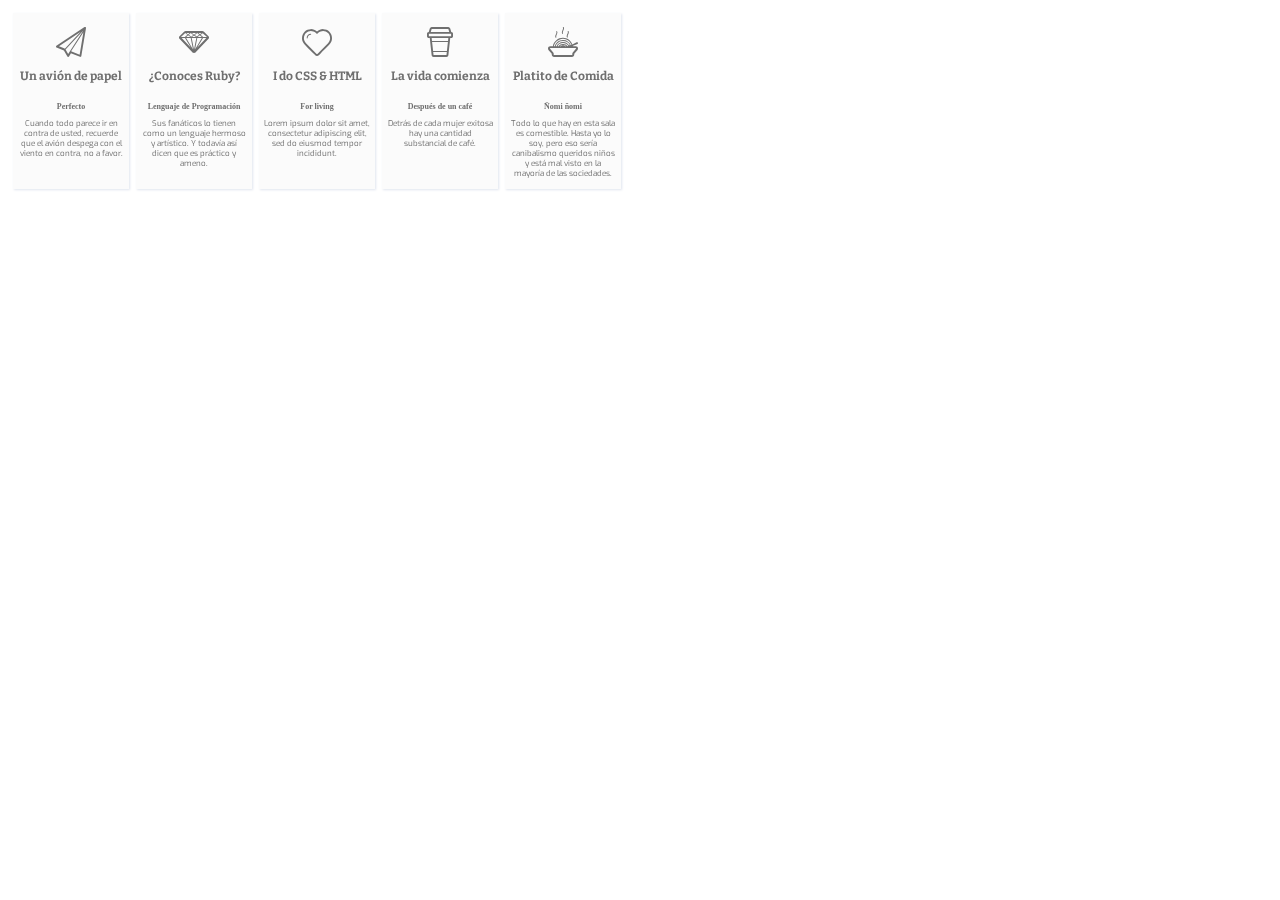
<file: index.html>
<!DOCTYPE html>
<html lang="en">
<head>
	<meta charset="UTF-8">
	<title>Tipografías e íconos</title>
	<link rel="stylesheet" href="img/icomoon/style.css">
	<link rel="stylesheet" href="css/style.css">
	<link href="https://fonts.googleapis.com/css?family=Bitter|Catamaran|Exo|Noto+Serif|PT+Serif" rel="stylesheet">
</head>
<body>
	<div class="plane">
<span class="icon-paperplane"></span>
	<h3>Un avión de papel</h3><h6>Perfecto</h6><p>Cuando todo parece ir en contra de usted, recuerde que el avión despega con el viento en contra, no a favor.</p></div>

	<div class="ruby"><span class="icon-diamond"></span><h3>¿Conoces Ruby?</h3><h6>Lenguaje de Programación</h6><p>Sus fanáticos lo tienen como un lenguaje hermoso y artístico. Y todavía así dicen que es práctico y ameno.</p></div>

	<div class="heart"><span class="icon-heart"></span><h3>I do CSS & HTML</h3><h6>For living</h6><p>Lorem ipsum dolor sit amet, consectetur adipiscing elit, sed do eiusmod tempor incididunt.</p></div>

	<div class="coffee"><span class="icon-cup"></span><h3>La vida comienza</h3><h6>Después de un café</h6><p>Detrás de cada mujer exitosa hay una cantidad substancial de café.</p></div>

	<div class="food"><span class="icon-food"></span><h3>Platito de Comida</h3><h6>Ñomi ñomi</h6><p>Todo lo que hay en esta sala es comestible. Hasta yo lo soy, pero eso sería canibalismo queridos niños y está mal visto en la mayoría de las sociedades.</p></h6></div>
</body>
</html>
</file>
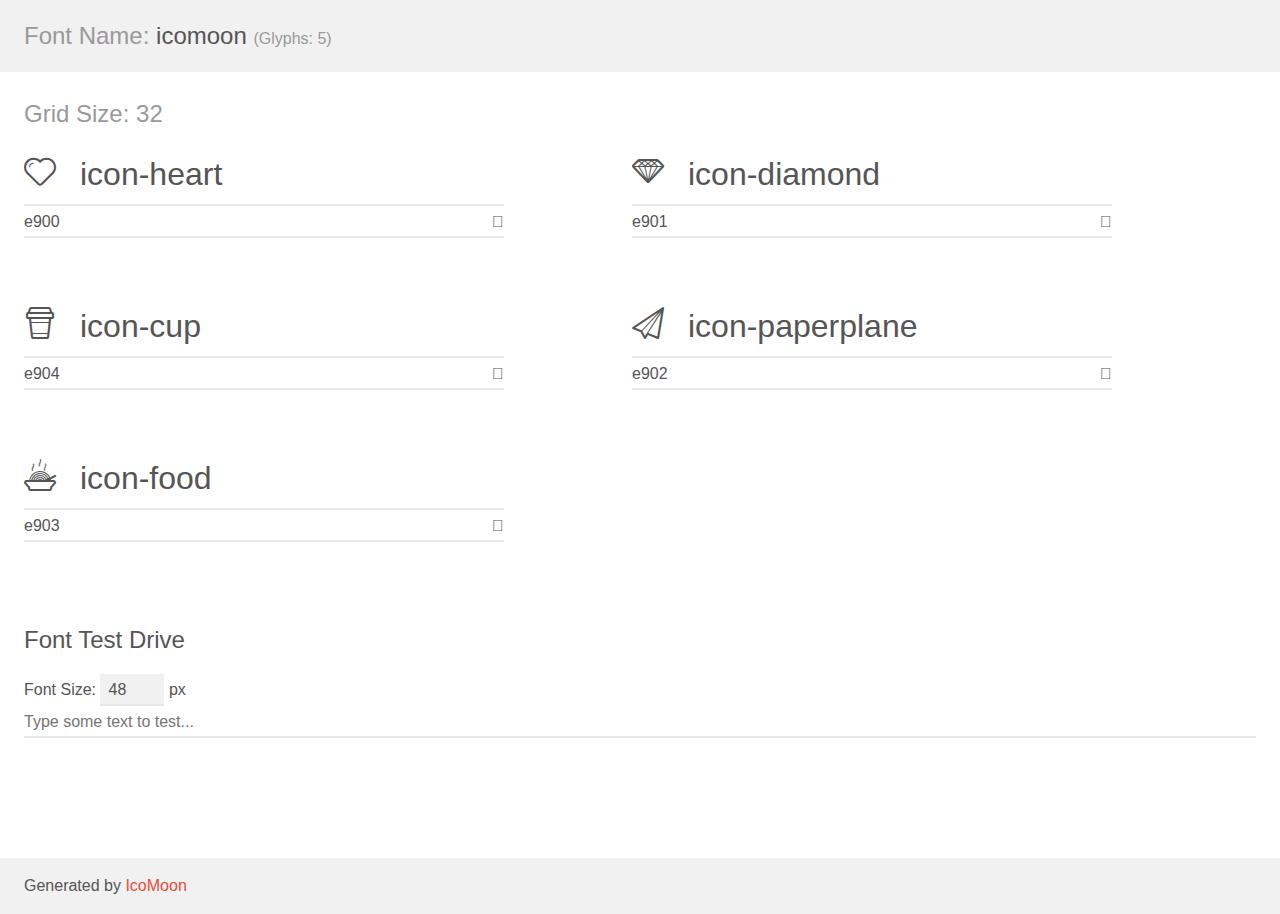
<file: img/icomoon/demo.html>
<!doctype html>
<html>
<head>
    <meta charset="utf-8">
    <title>IcoMoon Demo</title>
    <meta name="description" content="An Icon Font Generated By IcoMoon.io">
    <meta name="viewport" content="width=device-width, initial-scale=1">
    <link rel="stylesheet" href="demo-files/demo.css">
    <link rel="stylesheet" href="style.css"></head>
<body>
    <div class="bgc1 clearfix">
        <h1 class="mhmm mvm"><span class="fgc1">Font Name:</span> icomoon <small class="fgc1">(Glyphs:&nbsp;5)</small></h1>
    </div>
    <div class="clearfix mhl ptl">
        <h1 class="mvm mtn fgc1">Grid Size: 32</h1>
        <div class="glyph fs1">
            <div class="clearfix bshadow0 pbs">
                <span class="icon-heart">
                
                </span>
                <span class="mls"> icon-heart</span>
            </div>
            <fieldset class="fs0 size1of1 clearfix hidden-false">
                <input type="text" readonly value="e900" class="unit size1of2" />
                <input type="text" maxlength="1" readonly value="&#xe900;" class="unitRight size1of2 talign-right" />
            </fieldset>
            <div class="fs0 bshadow0 clearfix hidden-true">
                <span class="unit pvs fgc1">liga: </span>
                <input type="text" readonly value="" class="liga unitRight" />
            </div>
        </div>
        <div class="glyph fs1">
            <div class="clearfix bshadow0 pbs">
                <span class="icon-diamond">
                
                </span>
                <span class="mls"> icon-diamond</span>
            </div>
            <fieldset class="fs0 size1of1 clearfix hidden-false">
                <input type="text" readonly value="e901" class="unit size1of2" />
                <input type="text" maxlength="1" readonly value="&#xe901;" class="unitRight size1of2 talign-right" />
            </fieldset>
            <div class="fs0 bshadow0 clearfix hidden-true">
                <span class="unit pvs fgc1">liga: </span>
                <input type="text" readonly value="" class="liga unitRight" />
            </div>
        </div>
        <div class="glyph fs1">
            <div class="clearfix bshadow0 pbs">
                <span class="icon-cup">
                
                </span>
                <span class="mls"> icon-cup</span>
            </div>
            <fieldset class="fs0 size1of1 clearfix hidden-false">
                <input type="text" readonly value="e904" class="unit size1of2" />
                <input type="text" maxlength="1" readonly value="&#xe904;" class="unitRight size1of2 talign-right" />
            </fieldset>
            <div class="fs0 bshadow0 clearfix hidden-true">
                <span class="unit pvs fgc1">liga: </span>
                <input type="text" readonly value="" class="liga unitRight" />
            </div>
        </div>
        <div class="glyph fs1">
            <div class="clearfix bshadow0 pbs">
                <span class="icon-paperplane">
                
                </span>
                <span class="mls"> icon-paperplane</span>
            </div>
            <fieldset class="fs0 size1of1 clearfix hidden-false">
                <input type="text" readonly value="e902" class="unit size1of2" />
                <input type="text" maxlength="1" readonly value="&#xe902;" class="unitRight size1of2 talign-right" />
            </fieldset>
            <div class="fs0 bshadow0 clearfix hidden-true">
                <span class="unit pvs fgc1">liga: </span>
                <input type="text" readonly value="" class="liga unitRight" />
            </div>
        </div>
        <div class="glyph fs1">
            <div class="clearfix bshadow0 pbs">
                <span class="icon-food">
                
                </span>
                <span class="mls"> icon-food</span>
            </div>
            <fieldset class="fs0 size1of1 clearfix hidden-false">
                <input type="text" readonly value="e903" class="unit size1of2" />
                <input type="text" maxlength="1" readonly value="&#xe903;" class="unitRight size1of2 talign-right" />
            </fieldset>
            <div class="fs0 bshadow0 clearfix hidden-true">
                <span class="unit pvs fgc1">liga: </span>
                <input type="text" readonly value="" class="liga unitRight" />
            </div>
        </div>
    </div>

    <!--[if gt IE 8]><!-->
    <div class="mhl clearfix mbl">
        <h1>Font Test Drive</h1>
        <label>
            Font Size: <input id="fontSize" type="number" class="textbox0 mbm"
            min="8" value="48" />
            px
        </label>
        <input id="testText" type="text" class="phl size1of1 mvl"
        placeholder="Type some text to test..." value=""/>
        <div id="testDrive" class="icon-">&nbsp;
        </div>
    </div>
    <!--<![endif]-->
    <div class="bgc1 clearfix">
        <p class="mhl">Generated by <a href="https://icomoon.io/app">IcoMoon</a></p>
    </div>

    <script src="demo-files/demo.js"></script>
</body>
</html>
</file>
<file: img/icomoon/style.css>
@font-face {
  font-family: 'icomoon';
  src:  url('fonts/icomoon.eot?yd0jxm');
  src:  url('fonts/icomoon.eot?yd0jxm#iefix') format('embedded-opentype'),
    url('fonts/icomoon.ttf?yd0jxm') format('truetype'),
    url('fonts/icomoon.woff?yd0jxm') format('woff'),
    url('fonts/icomoon.svg?yd0jxm#icomoon') format('svg');
  font-weight: normal;
  font-style: normal;
}

[class^="icon-"], [class*=" icon-"] {
  /* use !important to prevent issues with browser extensions that change fonts */
  font-family: 'icomoon' !important;
  speak: none;
  font-style: normal;
  font-weight: normal;
  font-variant: normal;
  text-transform: none;
  line-height: 1;

  /* Better Font Rendering =========== */
  -webkit-font-smoothing: antialiased;
  -moz-osx-font-smoothing: grayscale;
}

.icon-heart:before {
  content: "\e900";
}
.icon-diamond:before {
  content: "\e901";
}
.icon-cup:before {
  content: "\e904";
}
.icon-paperplane:before {
  content: "\e902";
}
.icon-food:before {
  content: "\e903";
}
</file>
<file: css/style.css>
.plane,.ruby, .heart, .coffee, .food{

	float:left;
	background-color: #FBFBFB;
	height: 162px;
	width: 116px;
	color:#6F6F6F;
	font-size: 9px;
	text-align: center;
	padding-top: 14px;
	margin: 5px;
	margin-right: 2px;
	margin-bottom: 10px;
	filter: drop-shadow(1px 1px 1px #E0E5EF);
}

h6{
	font-size: 8px;
	margin-bottom: -5px;
}

h3{
	font-size: 12px;
	font-family: 'PT Serif', serif;
	font-family: 'Noto Serif', serif;
	font-family: 'Bitter', serif;
}
.icon-paperplane, .icon-diamond, .icon-heart,
.icon-cup, .icon-food{

	font-size: 30px;
}

p {
	font-family: 'Catamaran', sans-serif;
	font-family: 'Exo', sans-serif;
	font-size: 8px;
	line-height: 10px;
	padding: 5px;
}



.plane:hover, .ruby:hover, .heart:hover,
.coffee:hover, .food:hover{
	-moz-transform: scale(1.14, 1.14); /* Moz-browsers */
    zoom: 1.14; 
    zoom: 114%;
    background-color: #FFFFFF;
	color:#F0F1F5;
}
</file>
<file: img/icomoon/demo-files/demo.css>
body {
  padding: 0;
  margin: 0;
  font-family: sans-serif;
  font-size: 1em;
  line-height: 1.5;
  color: #555;
  background: #fff;
}
h1 {
  font-size: 1.5em;
  font-weight: normal;
}
small {
  font-size: .66666667em;
}
a {
  color: #e74c3c;
  text-decoration: none;
}
a:hover, a:focus {
  box-shadow: 0 1px #e74c3c;
}
.bshadow0, input {
  box-shadow: inset 0 -2px #e7e7e7;
}
input:hover {
  box-shadow: inset 0 -2px #ccc;
}
input, fieldset {
  font-family: sans-serif;
  font-size: 1em;
  margin: 0;
  padding: 0;
  border: 0;
}
input {
  color: inherit;
  line-height: 1.5;
  height: 1.5em;
  padding: .25em 0;
}
input:focus {
  outline: none;
  box-shadow: inset 0 -2px #449fdb;
}
.glyph {
  font-size: 16px;
  width: 15em;
  padding-bottom: 1em;
  margin-right: 4em;
  margin-bottom: 1em;
  float: left;
  overflow: hidden;
}
.liga {
  width: 80%;
  width: calc(100% - 2.5em);
}
.talign-right {
  text-align: right;
}
.talign-center {
  text-align: center;
}
.bgc1 {
  background: #f1f1f1;
}
.fgc1 {
  color: #999;
}
.fgc0 {
  color: #000;
}
p {
  margin-top: 1em;
  margin-bottom: 1em;
}
.mvm {
  margin-top: .75em;
  margin-bottom: .75em;
}
.mtn {
  margin-top: 0;
}
.mtl, .mal {
  margin-top: 1.5em;
}
.mbl, .mal {
  margin-bottom: 1.5em;
}
.mal, .mhl {
  margin-left: 1.5em;
  margin-right: 1.5em;
}
.mhmm {
  margin-left: 1em;
  margin-right: 1em;
}
.mls {
  margin-left: .25em;
}
.ptl {
  padding-top: 1.5em;
}
.pbs, .pvs {
  padding-bottom: .25em;
}
.pvs, .pts {
  padding-top: .25em;
}
.unit {
  float: left;
}
.unitRight {
  float: right;
}
.size1of2 {
  width: 50%;
}
.size1of1 {
  width: 100%;
}
.clearfix:before, .clearfix:after {
  content: " ";
  display: table;
}
.clearfix:after {
  clear: both;
}
.hidden-true {
  display: none;
}
.textbox0 {
  width: 3em;
  background: #f1f1f1;
  padding: .25em .5em;
  line-height: 1.5;
  height: 1.5em;
}
#testDrive {
  display: block;
  padding-top: 24px;
  line-height: 1.5;
}
.fs0 {
  font-size: 16px;
}
.fs1 {
  font-size: 32px;
}
</file>
